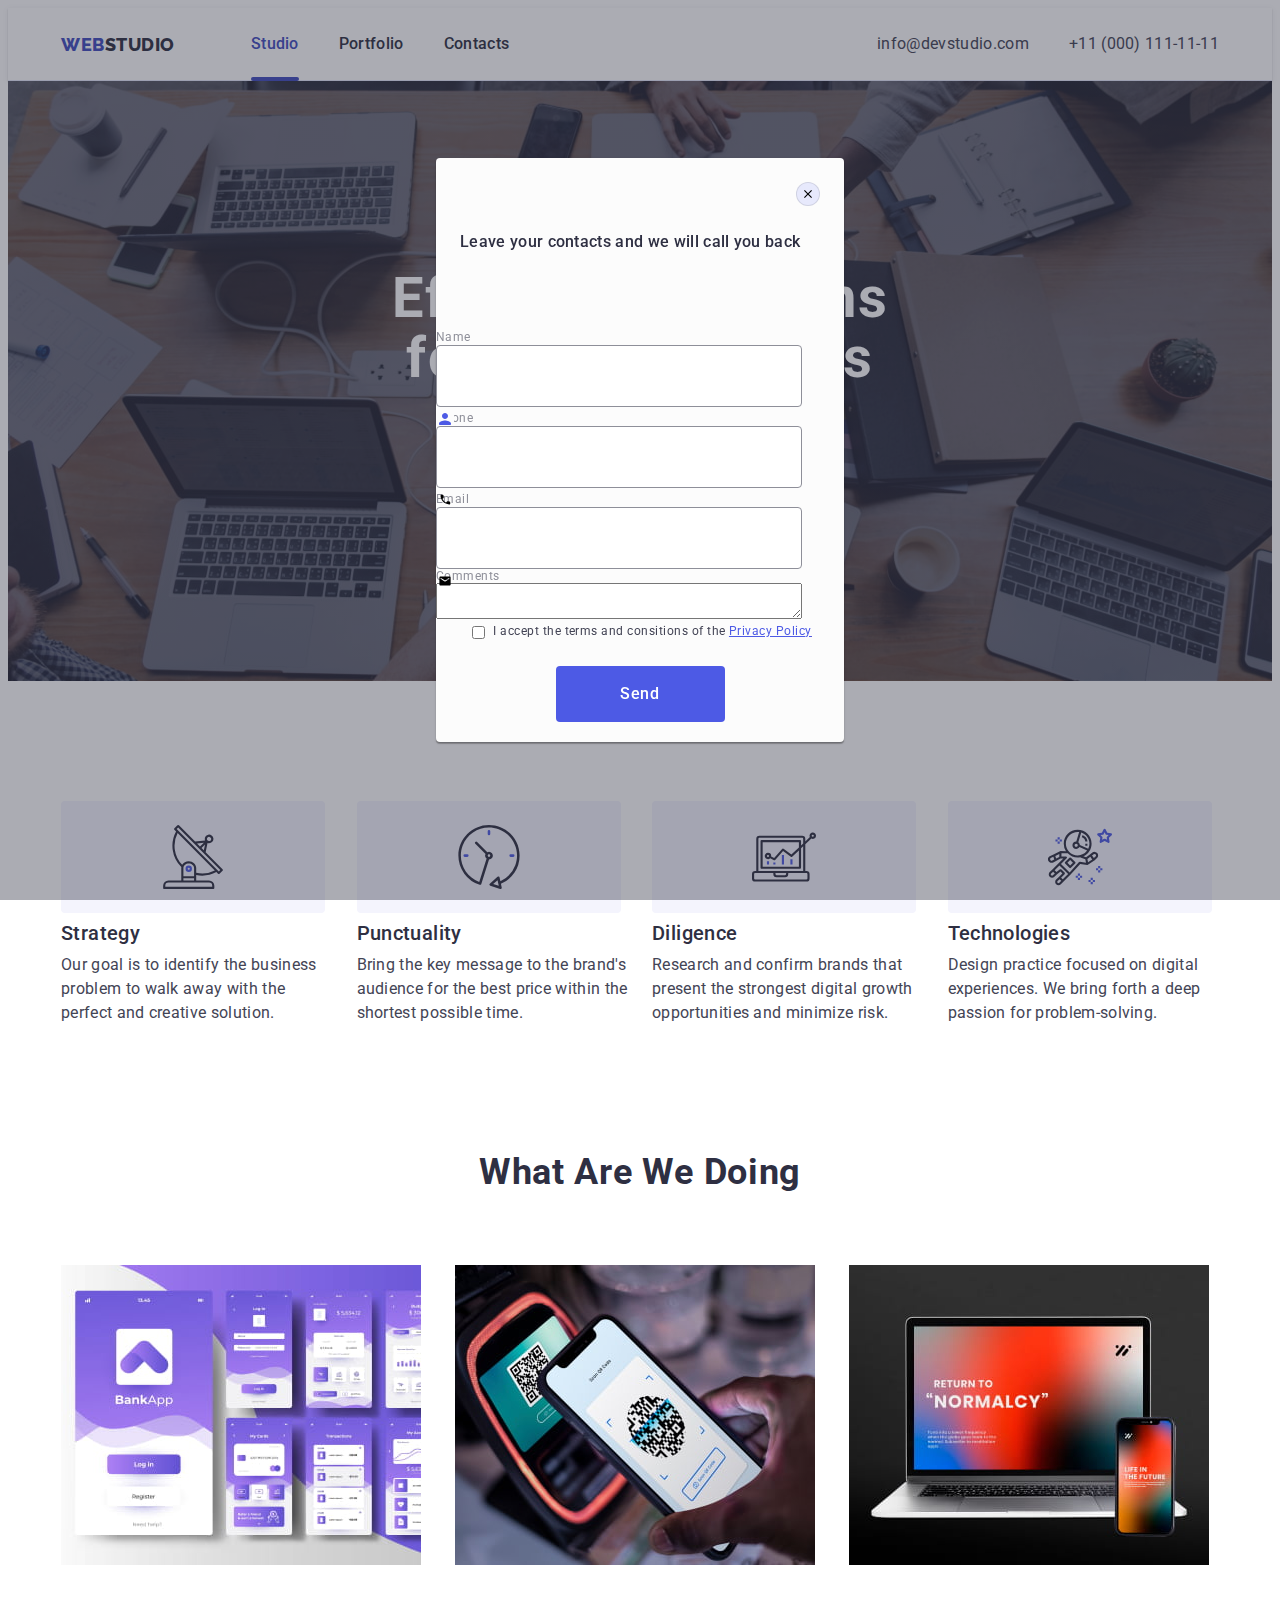
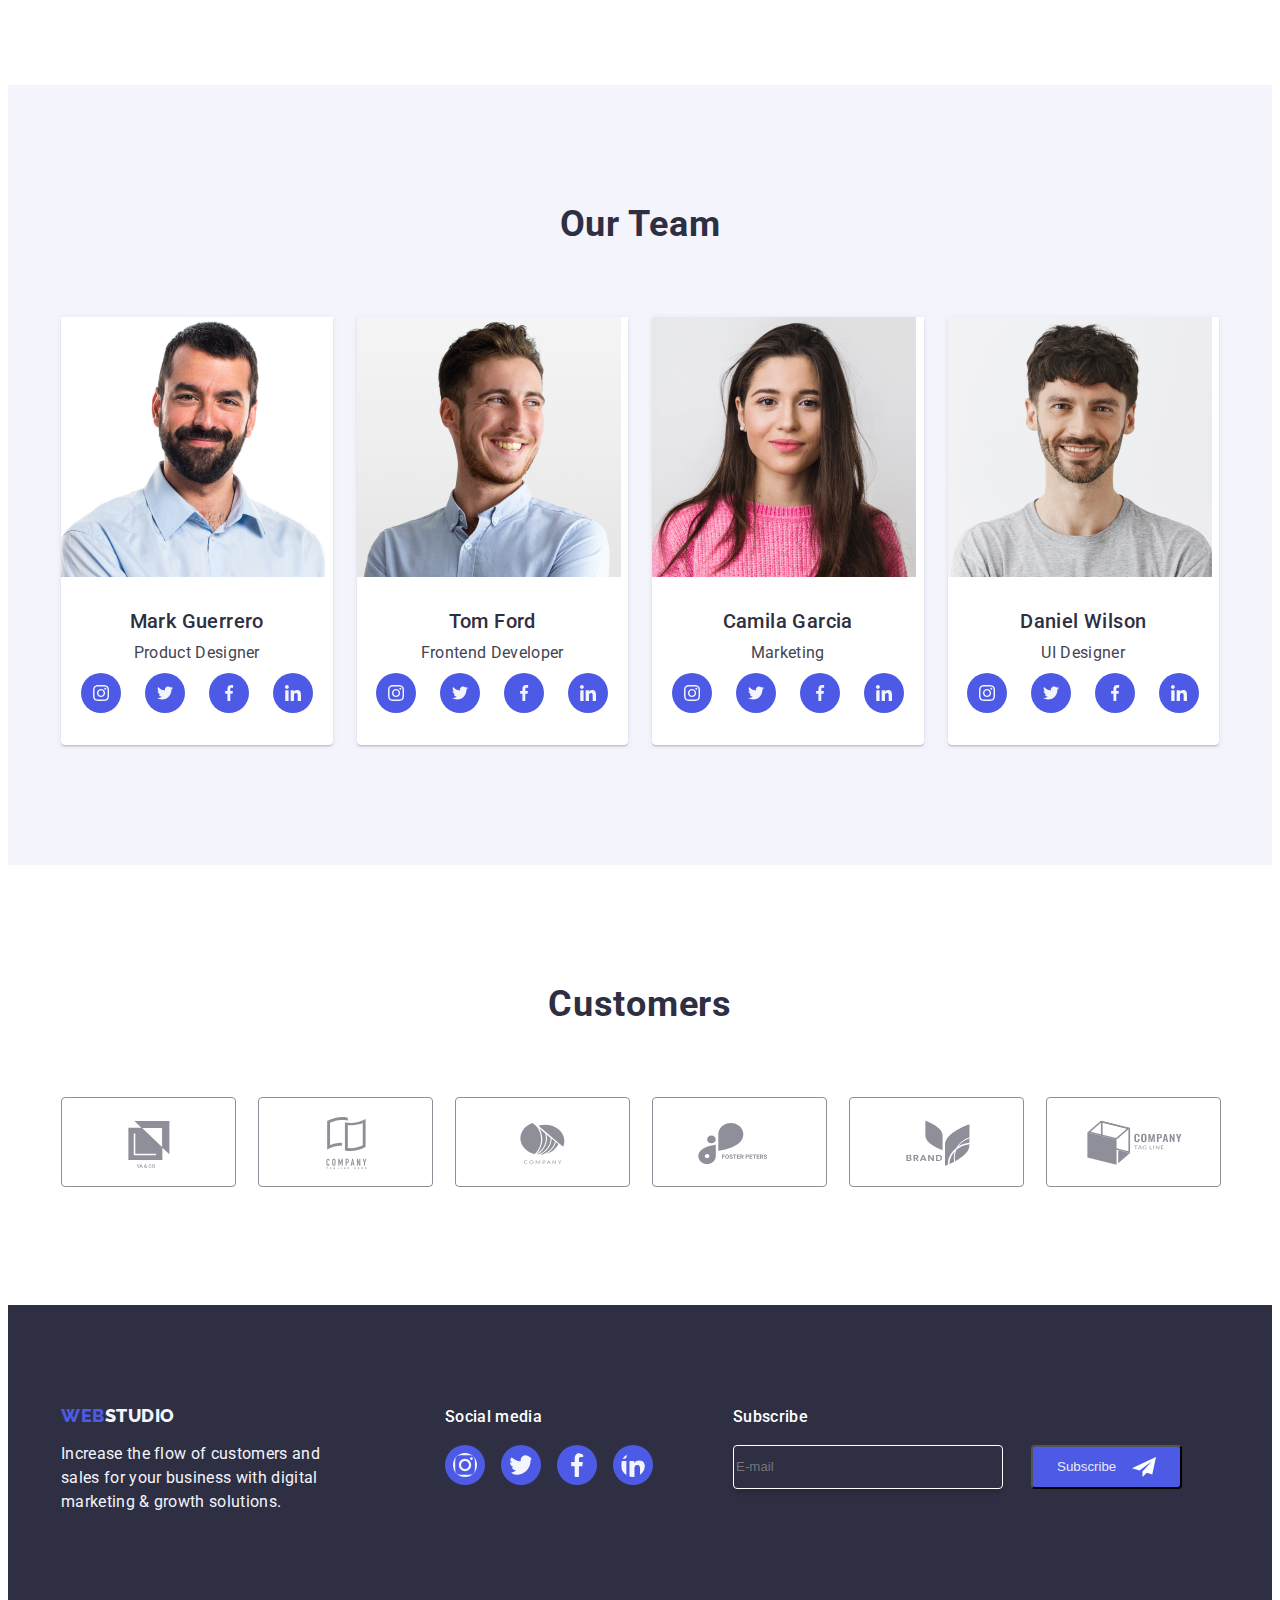
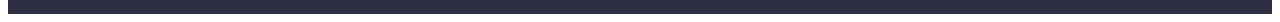
<file: index.html>
<!DOCTYPE html>
<html lang="en">

<head>
    <meta charset="UTF-8">
    <meta name="viewport" content="width=device-width, initial-scale=1.0">
    <link rel="preconnect" href="https://fonts.googleapis.com">
<link rel="preconnect" href="https://fonts.gstatic.com" crossorigin>
<link href="https://fonts.googleapis.com/css2?family=Raleway:wght@400;800&family=Roboto:wght@400;500&display=swap" rel="stylesheet">
<link rel="stylesheet" href="https://cdnjs.cloudflare.com/ajax/libs/modern-normalize/2.0.0/modern-normalize.min.css" integrity="sha512-4xo8blKMVCiXpTaLzQSLSw3KFOVPWhm/TRtuPVc4WG6kUgjH6J03IBuG7JZPkcWMxJ5huwaBpOpnwYElP/m6wg==" crossorigin="anonymous" referrerpolicy="no-referrer" />
<link rel="stylesheet" href="./styles.css/styles.css">
<title>Index</title>
</head>

<body>
    <!--Header-->
    <header class="headin">
        <div class="first container">
        <nav class="nav">
            <a href="./index.html" class="logo-header link">Web<span class="logospan">Studio</span></a>
            <ul class="menu list">
                <li>
                    <a href="./index.html" class="texthead link current">Studio</a>
                </li>
                <li>
                    <a href="./portfolio.html" class="texthead link">Portfolio</a>
                </li>
                <li>
                    <a href="" class="texthead link">Contacts</a>
                </li>
             
            </ul>
        </nav>
        <address class="adr">
            <ul class="mailtel list">
                <li>
                    <a href="mailto:info@devstudio.com" class="contacts link">info@devstudio.com</a>
                </li>
                <li>
                    <a href="tel:+110001111111" class="contacts link"> +11 (000) 111-11-11</a>
                </li>
            </ul>
        </address>
    </div>
    </header>
    <!--Main-->
    <main>
        <!--Hero image-->
        <section class="main-section">
            <div class="container">
            <h1 class="main-h">Effective Solutions for Your Business</h1>
            <button class="button-list-section" data-modal-open>Order Service</button>
        </div>
        </section>
        <!--Section 2-->
            <section class="secondary section"> 
                <div class="container">
            <h2 class="visually-hidden"> Hidden Text </h2>
            <ul class="secondary-list list">
                <li class="sec-item">
                    <div class="sprite-icons">
                        <svg class="sprite-icons-item" width="64" height="64">
                            <use href="./images/icons.svg#icon-antenna-1"></use>
                        </svg>
                    </div>
                    <h3 class="list-header">Strategy</h3>
                    <p class="secondary-text">Our goal is to identify the business
                        problem to walk away with the perfect and creative solution. </p>
                </li>
                <li class="sec-item">
                    <div class="sprite-icons">
                        <svg class="prite-icons-item" width="64" height="64">
                            <use href="./images/icons.svg#icon-clock-1"></use>
                        </svg>
                    </div>
                    <h3 class="list-header">Punctuality</h3>
                    <p class="secondary-text"> Bring the key message to the brand's audience for the best price within the shortest possible
                        time.</p>
                </li>
                <li class="sec-item">
                    <div class="sprite-icons">
                        <svg class="sprite-icons-item" width="64" height="64">
                            <use href="./images/icons.svg#icon-diagram-1"></use>
                        </svg>
                    </div>
                    <h3 class="list-header">Diligence</h3>
                    <p class="secondary-text">Research and confirm brands that present the strongest digital growth opportunities and minimize
                        risk.</p>
                </li>
                <li class="sec-item">
                    <div class="sprite-icons">
                        <svg class="sprite-icons-item" width="64" height="64">
                            <use href="./images/icons.svg#icon-astronaut-1"></use>
                        </svg>
                    </div>
                    <h3 class="list-header">Technologies</h3>
                    <p class="secondary-text">Design practice focused on digital experiences. We bring forth a deep passion for
                        problem-solving.</p>
                </li>
            </ul>
        </div>
        </section>
        <!--Section 3-->
        <section class="third-section list">
            <div class="container">
            <h2 class="list-wawd-h">What are we doing</h2>
            <ul class="third-list list">
                <li  class="likethis">
                    <img src="./images/img1.jpg" alt="Desktop" width="360" height="300">
                </li>
                <li  class="likethis">
                    <img src="./images/img2.jpg" alt="phone screen" width="360" height="300">
                </li>
                <li  class="likethis">
                    <img src="./images/img3.jpg" alt="phone" width="360" height="300">
                </li>
            </ul>
        </div>
        </section>
    
        <!--Section 4-->
    
        <section class="list-our-team">
            <div class="container">
            <h2 class="list-wawd-h"> Our Team</h2>
            <ul class="fourth-section list">
                <li class="testing ">
                    <img class= "images" src="./images/mark.jpg" alt="Mark" width="264" height="260"> 
                    <div class="people-names">
                    <h3 class="list-header">Mark Guerrero</h3>
                    <p class="list-p"> Product Designer</p>
                    <ul class="social-media-list list">
                        <li class="social-media-item"><a href="" class="social-media-link">
                            <svg class="our-team-social-media" width="16" height="16">
                                <use  href="./images/icons.svg#icon-instagram" ></use>
                                </svg>
                        </a>
                    </li>
                        <li class="social-media-item"><a href="" class="social-media-link">
                            <svg class="our-team-social-media"  width="16" height="16">
                                <use href="./images/icons.svg#icon-twitter">
                                </use>
                            </svg>
                        </a>
                    </li>
                        <li class="social-media-item"><a href="" class="social-media-link">
                            <svg class="our-team-social-media"  width="16" height="16">
                                <use href="./images/icons.svg#icon-facebook">
                                </use>
                            </svg>
                        </a>
                    </li>
                        <li class="social-media-item"><a href="" class="social-media-link">
                            <svg class="our-team-social-media"  width="16" height="16">
                                <use href="./images/icons.svg#icon-linkedin">
                                </use>
                            </svg>
                        </a>
                    </li>
                    </ul>
                    </div>

                <li class="testing ">
                   
                    <img class= "images" src="./images/tom.jpg" alt="Tom" width="264" height="260"> 
                    <div class="people-names">
                    <h3 class="list-header">Tom Ford</h3>
                    <p class="list-p">Frontend Developer</p>
                    <ul class="social-media-list list">
                        <li class="social-media-item"><a href="" class="social-media-link">
                            <svg class="our-team-social-media" width="16" height="16">
                                <use  href="./images/icons.svg#icon-instagram" ></use>
                                </svg>
                        </a></li>
                        <li class="social-media-item"><a href="" class="social-media-link">
                            <svg class="our-team-social-media"  width="16" height="16">
                                <use href="./images/icons.svg#icon-twitter">
                                </use>
                            </svg>
                        </a></li>
                        <li class="social-media-item"><a href="" class="social-media-link">
                            <svg class="our-team-social-media"  width="16" height="16">
                                <use href="./images/icons.svg#icon-facebook">
                                </use>
                            </svg>
                        </a></li>
                        <li class="social-media-item"><a href="" class="social-media-link">
                            <svg class="our-team-social-media"  width="16" height="16">
                                <use href="./images/icons.svg#icon-linkedin">
                                </use>
                            </svg>
                        </a>
                    </li>
                    </ul>
                    </div>
                    <!--<img src="/images/our.team2/tom.1.jpg" alt="Tom" width="232" height="52">-->
                </li>
                <li class="testing">
                        <img class= "images" src="./images/camila.jpg" alt="Camila" width="264" height="260"> 
                        <div class="people-names">
                        <h3 class="list-header">Camila Garcia</h3>
                        <p class="list-p">Marketing</p>
                        <ul class="social-media-list list">
                            <li class="social-media-item"><a href="" class="social-media-link">
                                <svg class="our-team-social-media" width="16" height="16">
                                    <use  href="./images/icons.svg#icon-instagram" ></use>
                                    </svg>
                            </a></li>
                            <li class="social-media-item"><a href="" class="social-media-link">
                                <svg class="our-team-social-media"  width="16" height="16">
                                    <use href="./images/icons.svg#icon-twitter">
                                    </use>
                                </svg>
                            </a></li>
                            <li class="social-media-item"><a href="" class="social-media-link">
                                <svg class="our-team-social-media"  width="16" height="16">
                                    <use href="./images/icons.svg#icon-facebook">
                                    </use>
                                </svg>
                            </a></li>
                            <li class="social-media-item"><a href="" class="social-media-link">
                                <svg class="our-team-social-media"  width="16" height="16">
                                    <use href="./images/icons.svg#icon-linkedin">
                                    </use>
                                </svg>
                            </a>
                        </li>
                        </ul>
                        </div>
                
                    <!--<img src="/images/our.team2/camila.1.jpg" alt="Camila" width="232" height="52">-->
                </li>
                <li class="testing">
                    <img class= "images" src="./images/daniel.jpg" alt="Daniel" width="264" height="260"> 
                    <div class="people-names">
                    <h3 class="list-header">Daniel Wilson</h3>
                    <p class="list-p">UI Designer</p>
                    <ul class="social-media-list list">
                        <li class="social-media-item"><a href="" class="social-media-link">
                            <svg class="our-team-social-media" width="16" height="16">
                                <use  href="./images/icons.svg#icon-instagram" ></use>
                                </svg>
                        </a></li>
                        <li class="social-media-item"><a href="" class="social-media-link">
                            <svg class="our-team-social-media"  width="16" height="16">
                                <use href="./images/icons.svg#icon-twitter">
                                </use>
                            </svg>
                        </a></li>
                        <li class="social-media-item"><a href="" class="social-media-link">
                            <svg class="our-team-social-media"  width="16" height="16">
                                <use href="./images/icons.svg#icon-facebook">
                                </use>
                            </svg>
                        </a></li>
                        <li class="social-media-item"><a href="" class="social-media-link">
                            <svg class="our-team-social-media"  width="16" height="16">
                                <use href="./images/icons.svg#icon-linkedin">
                                </use>
                            </svg>
                        </a>
                    </li>
                    </ul>
                    </div>
                    <!--<img src="/images/our.team2/daniel.1.jpg" alt="Daniel" width="232" height="52">-->
                </li>
            </ul>
        </div>
        </section>
        <section class="section">
            <div class="container">
                <h2 class="customers-title">Customers</h2>
                <ul class="customers-list list">
                    <li class="customers-item">
                        <a href="" class="customers-link">
                            <svg class="cutomers-icon" width="104" height="56">
                                <use href="./images/icons.svg#icon-logo"></use>
                            </svg>
                        </a>
                    </li>
                    <li class="customers-item">
                        <a href="" class="customers-link">
                            <svg class="cutomers-icon" width="104" height="56">
                                <use href="./images/icons.svg#icon-Logo1"></use>
                            </svg>  
                        </a>
                    </li>
                    <li class="customers-item">
                        <a href="" class="customers-link">
                            <svg class="cutomers-icon" width="104" height="56">
                                <use href="./images/icons.svg#icon-Logo2"></use>
                            </svg>
                        </a>
                    </li>
                    <li class="customers-item">
                        <a href="" class="customers-link">
                            <svg class="cutomers-icon" width="104" height="56">
                                <use href="./images/icons.svg#icon-Logo3"></use>
                            </svg>
                        </a>
                    </li>
                    <li class="customers-item">
                        <a href="" class="customers-link">
                             <svg class="cutomers-icon" width="104" height="56">
                                <use href="./images/icons.svg#icon-Logo4"></use>
                            </svg>
                        </a>
                    </li>
                    <li class="customers-item">
                        <a href="" class="customers-link">
                            <svg class="cutomers-icon" width="104" height="56">
                                <use href="./images/icons.svg#icon-Logo5"></use>
                            </svg>
                        </a>
                    </li>
                </ul>
            </div>
        </section>
    </main>
    <!--Footer section-->
    <footer class="section-footer">
   
        <div class="footer-media-links container">
        <div class="logoandpara">
            <a href="./index.html" class="link-logo-footer link"> Web<span class="link-logo-studio">Studio</span></a>
            <p class="section-footer-text">Increase the flow of customers and
               sales for your business with digital
               marketing & growth solutions.</p>
        </div>
       <div class="footer-links">
       
            <p class="footerpara">Social media</p>
       
            <ul class="footer-soc-list list">
                <li class="footer-social-media">
                    <a href="" class="footer-soc-link">
                     <svg class="media-item"  width="24" height="24">
                    <use href="./images/icons.svg#icon-instagram">

                    </use>
                </svg>
            </a> 
            </li>
          <li class="footer-social-media">
            <a href="" class="footer-soc-link">
            <svg class="media-item" width="24" height="24">
                <use href="./images/icons.svg#icon-twitter">
                </use>
            </svg>
            </a>
          </li>
            <li class="footer-social-media">
                <a href="" class="footer-soc-link">
                <svg class="media-item" width="24" height="24">
                    <use href="./images/icons.svg#icon-facebook">
                    </use>
                </svg>
                </a>
            </li>
            <li class="footer-social-media">
                <a href="" class="footer-soc-link">
                <svg class="media-item" width="24" height="24">
                    <use href="./images/icons.svg#icon-linkedin">
                    </use>
                </svg>
                </a>
            </li>
            </ul>
        </div>
        <div class="footer-subscribe-form">
            <p class="footer-subs">Subscribe</p>
                <form class="footer-form-subs" name="subscribe_form">
                </form>
                <input class="subs-input" type="email" placeholder="E-mail">
             <button class="form-btn" type="submit">Subscribe
             <svg class="footer-btn-icon" width="24" height="24">
                <use href="./images/icons.svg#icon-subscribe"></use>
             </svg>
            </button>
            </div>
            
        </div>
        </div>


        <!-- modal form -->
    </footer>
    <div class="backdrop" data-modal>
        <div class="modal">
            <button type="button" class="close-btn" data-modal-close>
                <svg class="btn-icon-close" width="8" height="8">
                    <use href="./images/icons.svg#icon-close"></use>
                </svg>
            </button> 
            <p class="form-para">Leave your contacts and we will call you back</p>
            <!-- <form class="modal-form"> -->


          
                <form class="modal-form-name" name="review_form">
                    <div class="entire-form">
              <div class="label-form">
                <label class="form-label" name="user_name">Name</label>
            </div>  
           <div class="modal-form-field">
            <input 
            class="form" 
            type="text" 
            name="name_fomr" 
            required>
           <svg class="modal-form-icon" width="18" height="18">
                <use href="./images/icons.svg#icon-form_name"></use>
            </svg>
        </div>
    </div>
           <div class="entire-form">
            <div class="label-form">
                <label class="form-label" name="user_phone">Phone</label>
            </div> 
           <div class="modal-form-field">
                <input 
                class="form" 
                type="tel" 
                name="user_form" 
                required>
                <svg class="modal-form-icon" width="18" height="18">
                    <use href="./images/icons.svg#icon-form_phone"></use>
                </svg>
           </div>
    </div> 


                    <label class="form-label" name="user_name">Email</label>
                <div class="modal-form-field">
                    <input 
                    class="form" 
                    type="email" 
                    class="form" n
                    ame="user_form" 
                    required>
                    <svg class="modal-form-icon" width="18" height="18">
                        <use href="./images/icons.svg#icon-form_email"></use>
                    </svg>
            </div>
            <div>
                <div class="form-label"><label>Comments</div>
                    <textarea class="textarea" name="comments"  placeholder="Text input">
                    </textarea>
                </label>
                <div class="footeragreement">
                    <input class="checkbox" type="checkbox">
                    <p class="useragreement"> I accept the terms and consitions of the <a href=""><span class="footerspan">Privacy Policy</span>
                    </a></p>
                    
                </div>
            </div>
            <button class="button-list-section" type="submit">Send</button>
        </div>
    </div>
</form>
  

</body>

 
</html>
</file>
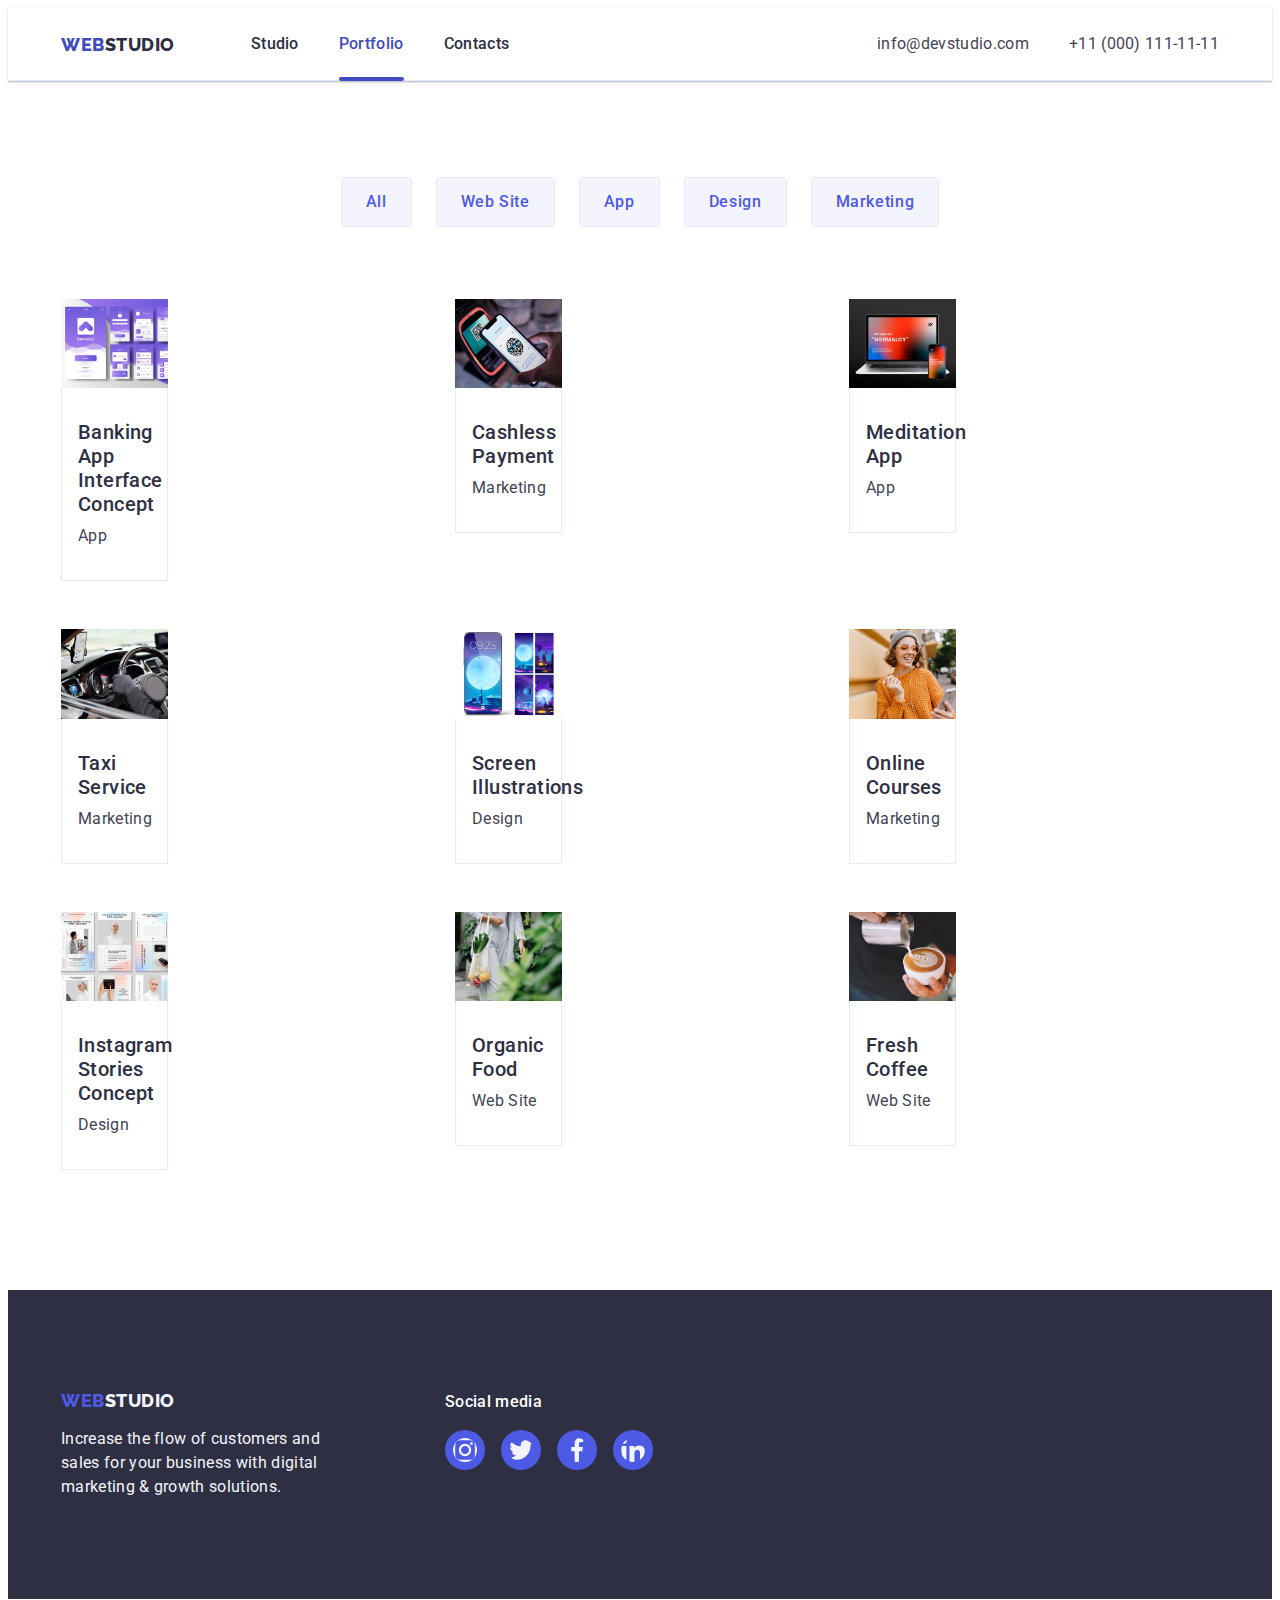
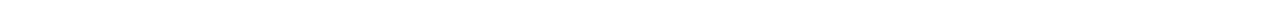
<file: portfolio.html>
<!DOCTYPE html>
<html lang="en">
<head>
    <meta charset="UTF-8">
    <meta name="viewport" content="width=device-width, initial-scale=1.0">
    <link rel="preconnect" href="https://fonts.googleapis.com">
<link rel="preconnect" href="https://fonts.gstatic.com" crossorigin>
<link href="https://fonts.googleapis.com/css2?family=Raleway:wght@400;800&family=Roboto:wght@400;500&display=swap" rel="stylesheet">
<link rel="stylesheet" href="https://cdnjs.cloudflare.com/ajax/libs/modern-normalize/2.0.0/modern-normalize.min.css" integrity="sha512-4xo8blKMVCiXpTaLzQSLSw3KFOVPWhm/TRtuPVc4WG6kUgjH6J03IBuG7JZPkcWMxJ5huwaBpOpnwYElP/m6wg==" crossorigin="anonymous" referrerpolicy="no-referrer" />
    <link rel="stylesheet" href="./styles.css/styles.css">
    <title>Document</title>
</head>
<body>
   
    <header class="headin">
        <div class="first container">
        <nav class="nav">
            <a href="./index.html" class="logo-header link">Web<span class="logospan">Studio</span></a>
            <ul class="menu list">
                <li>
                    <a href="./index.html" class="texthead link">Studio</a>
                </li>
                <li>
                    <a href="./portfolio.html" class="texthead link current">Portfolio</a>
                </li>
                <li>
                    <a href="" class="texthead link">Contacts</a>
                </li>
             
            </ul>
        </nav>
        <address class="adr">
            <ul class="mailtel list">
                <li>
                    <a href="mailto:info@devstudio.com" class="contacts link">info@devstudio.com</a>
                </li>
                <li>
                    <a href="tel:+110001111111" class="contacts link"> +11 (000) 111-11-11</a>
                </li>
            </ul>
        </address>
    </div>
    </header>
    
    <!--Buttons section-->
    <main>
        <section class="project">
            <div class="container">
        <h1 class="visually-hidden">Hiden header</h1>
<ul class="project-button list">
    <li>
        <button type="button" class="knopka"> All </button>
    </li>
    <li>
        <button type="button" class="knopka">Web Site</button>
    </li>
    <li>
        <button type="button" class="knopka">App</button>
    </li>
    <li>
        <button type="button" class="knopka">Design</button>
    </li>
    <li>
        <button type="button" class="knopka">Marketing</button>
    </li>
</ul>
    
    <!--Main Section-->
    <!--<section class="main">-->
    <ul class="fotki list">
        <li class="portpicsitem">
            <a href= "" class="our-services link">
                <div class="portfolia-card-wrap">
            <img src="./images/img1.jpg" alt="Banking" width="360">
            <p class="overlay">
                14 Stylish and User-Friendly App Design Concepts · Task Manager App · Calorie Tracker App · Exotic Fruit Ecommerce App · Cloud Storage App
Cashless Payment
Marketing
            </p>
        </div> 
            <div class="services-type"> 
            <h2 class="list-team-names">
                Banking App Interface Concept
            </h2>
            <p class="list-team-position">
                App
            </p>
                </div>
        </a>
        </li>
        <li class="portpicsitem">
        <a href="" class="our-services link">
            <div class="portfolia-card-wrap">
            <img src="./images/img2.jpg" alt="Cashless" width="360">
            <p class="overlay">
                14 Stylish and User-Friendly App Design Concepts · Task Manager App · Calorie Tracker App · Exotic Fruit Ecommerce App · Cloud Storage App
Cashless Payment
Marketing
            </p>
        </div> 
            <div class="services-type">
            <h2 class="list-team-names">
                Cashless Payment
            </h2>
         <p class="list-team-position">
                 Marketing
         </p>
        </div>
          </a>
          </li>
          <li class="portpicsitem">
         <a href= "" class="our-services link">
            <div class="portfolia-card-wrap">
            <img src="./images/img3.jpg" alt="Maditaion" width="360">
            <p class="overlay">
                14 Stylish and User-Friendly App Design Concepts · Task Manager App · Calorie Tracker App · Exotic Fruit Ecommerce App · Cloud Storage App
Cashless Payment
Marketing
            </p>
        </div> 
            <div class="services-type">
            <h2 class="list-team-names">
                Meditation App
            </h2>
            <p class="list-team-position">
                App
            </p>
            </div>
              </a>
          </li>
        
               <!--</section>
           <main>-->
          <!--Main Section 2-->
          <!--<section>-->
           
         <li class="portpicsitem">
         <a href="" class="our-services link">
            <div class="portfolia-card-wrap">
                    <img src="./images/img4.jpg" alt="Taxi service" width="360">
                    <p class="overlay">
                        14 Stylish and User-Friendly App Design Concepts · Task Manager App · Calorie Tracker App · Exotic Fruit Ecommerce App · Cloud Storage App
        Cashless Payment
        Marketing
                    </p>
                </div> 
                    <div class="services-type ">
                    <h2 class="list-team-names">
                        Taxi Service
                    </h2>
                    <P class="list-team-position">
                        Marketing
                    </P>
                    </div>
                </a>
                </li>
                <li class="portpicsitem">
                    <a href= "" class="our-services link">
                        <div class="portfolia-card-wrap">
                    <img src="./images/img5.jpg" alt="Screen" width="360">
                    <p class="overlay">
                        14 Stylish and User-Friendly App Design Concepts · Task Manager App · Calorie Tracker App · Exotic Fruit Ecommerce App · Cloud Storage App
        Cashless Payment
        Marketing
                    </p>
                </div> 
                    <div class="services-type ">
                    <h2 class="list-team-names">
                        Screen Illustrations
                    </h2>
                    <p class="list-team-position">
                        Design
                    </p>
                    </div>
                </a>
                </li>
                <li class="portpicsitem">
                    <a href= "" class="our-services link">
                        <div class="portfolia-card-wrap">
                    <img src="./images/img6.jpg" alt="Courses" width="360">
                    <p class="overlay">
                        14 Stylish and User-Friendly App Design Concepts · Task Manager App · Calorie Tracker App · Exotic Fruit Ecommerce App · Cloud Storage App
        Cashless Payment
        Marketing
                    </p>
                </div> 
                    <div class="services-type ">
                    <h2 class="list-team-names">
                        Online Courses
                    </h2>
                    <p class="list-team-position">
                        Marketing
                    </p>
                    </div>
                </a>
                </li>
            
          <!-- </section>-->
           <!--Section.3-->
         <!-- <section>-->
            
               <li class="portpicsitem">
                <a href= "" class="our-services link">
                    <div class="portfolia-card-wrap">
                  <img src="./images/img7.jpg" alt="Instagram" width="360">
                  <p class="overlay">
                    14 Stylish and User-Friendly App Design Concepts · Task Manager App · Calorie Tracker App · Exotic Fruit Ecommerce App · Cloud Storage App
    Cashless Payment
    Marketing
                </p>
            </div> 
                  <div class="services-type">
                    <h2 class="list-team-names">
                        Instagram Stories Concept
                    </h2>
                    <p class="list-team-position">
                        Design
                    </p>
                  </div>
                </a>
                </li>
                <li class="portpicsitem">
                    <a href= "" class="our-services link">
                        <div class="portfolia-card-wrap">
                     <img src="./images/img8.jpg" alt="Organic food" width="360">
                     <p class="overlay">
                        14 Stylish and User-Friendly App Design Concepts · Task Manager App · Calorie Tracker App · Exotic Fruit Ecommerce App · Cloud Storage App
        Cashless Payment
        Marketing
                    </p>
                </div> 
                     <div class="services-type ">
                    <h2 class="list-team-names">
                        Organic Food
                    </h2>
                    <p class="list-team-position">
                        Web Site
                    </p>
                     </div>
                </a>
                </li>
                <li class="portpicsitem">
                    <a href= "" class="our-services link">
                        <div class="portfolia-card-wrap">
                  <img src="./images/img9.jpg" alt="Fresh Coffee" width="360">
                  <p class="overlay">
                    14 Stylish and User-Friendly App Design Concepts · Task Manager App · Calorie Tracker App · Exotic Fruit Ecommerce App · Cloud Storage App
    Cashless Payment
    Marketing
                </p>
            </div> 
                  <div class="services-type">
                    <h2 class="list-team-names">
                        Fresh Coffee
                    </h2>
                    <p class="list-team-position">
                        Web Site
                    </p>
                  </div>
                </a>
                </li>
            </ul>
        </div>
        </section>
    </main>
    <footer class="section-footer">

        <div class="footer-media-links container">
        <div class="logoandpara">
        <a href="./index.html" class="link-logo-footer link"> Web<span class="link-logo-studio">Studio</span></a>
        <p class="section-footer-text">Increase the flow of customers and
            sales for your business with digital
            marketing & growth solutions.</p>
        </div>
        
       <div class="footer-links">
        <p class="footerpara">Social media</p>
        <ul class="footer-soc-list list">
            <li class="footer-social-media">
                <a href="" class="footer-soc-link">
                 <svg class="media-item"  width="24" height="24">
                <use href="./images/icons.svg#icon-instagram">

                </use>
            </svg>
        </a> 
        </li>
      <li class="footer-social-media">
        <a href="" class="footer-soc-link">
        <svg class="media-item" width="24" height="24">
            <use href="./images/icons.svg#icon-twitter">
            </use>
        </svg>
        </a>
      </li>
        <li class="footer-social-media">
            <a href="" class="footer-soc-link">
            <svg class="media-item" width="24" height="24">
                <use href="./images/icons.svg#icon-facebook">
                </use>
            </svg>
            </a>
        </li>
        <li class="footer-social-media">
            <a href="" class="footer-soc-link">
            <svg class="media-item" width="24" height="24">
                <use href="./images/icons.svg#icon-linkedin">
                </use>
            </svg>
            </a>
        </li>
        </ul>
    </div>
    </div>
    </footer>
    
</body>
</html>
</file>
<file: styles.css/styles.css>
:root {
    --primary-white-color: #ffffff;
    --classic-background-color: #f4f4fd;
    --primary-fonts: 'Roboto', sans-serif;
    --brand-color: #404bbf;
    --button-color: #4D5AE5;
    --list-link-menu-color: #404bbf;
    --button-color-change: #404BBF;
    --link-header-1-color: #4d5ae5;
    --nav-color: #4d5ae5;
    --portfolio-buttons-color: #F4F4FD;
    --portfolio-font-color: #4d5ae5;
    --timing-function: 250ms cubic-bezier(0.4, 0, 0.2, 1);
}
body {
    font-family: 'Roboto', sans-serif;
    color: #434455;
    background-color: #FFFFFF;
}
h1, h2, h3, h4, h5, h6, p {
    margin: 0;
}

img {
    display: block;
    max-width: 100%;
    height: auto;
}
.link {
    text-decoration: none;
}


.list {
    list-style: none;
  margin: 0;
 padding: 0;

}
.container {
    width: 1158px;
    padding: 0 15px;
    margin-left: auto;
    margin-right: auto;
}
/* header */
.headin {
    border-bottom: 1px solid #e7e9fc;
    box-shadow: 0px 2px 1px rgba(46, 47, 66, 0.08), 0px 1px 1px rgba(46, 47, 66, 0.16), 0px 1px 6px rgba(46, 47, 66, 0.08);
}
.first {
   /* box-shadow: 0px 2px 1px rgba(46, 47, 66, 0.08), 0px 1px 1px rgba(46, 47, 66, 0.16), 0px 1px 6px rgba(46, 47, 66, 0.08) ; */
    display: flex;
}
.nav {
    
    display: flex;
    align-items: center;
}

.logo-header {
 color: #4D5AE5;
 font-size: 18px;
 font-family: Raleway, sans-serif;
 font-weight: 800;
 text-transform: uppercase;
 line-height: calc(21/18);
 letter-spacing: 0.54px;
 margin-right: 76px;
 position: relative;
 color: #404bbf;
}
.logo-header::after{
    position: absolute;
    left: 0;
    bottom: -1px;
    height: 4px;
    background-color: #404bbf;
    border-radius: 2px;
}

.nav-item {
   font-family: 'Raleway', sans-serif;
   font-weight: 800;
   font-size: 18px;
   line-height: 1.17;
   letter-spacing: 0.03em;
   text-transform: uppercase;
   color: var(--link-header-1-color);
   text-decoration: none; 
}

.logospan {
    color: #2e2f42
}


.texthead {
    font-weight: 500;
    font-size: 16px;
    line-height: 1.5;
    letter-spacing: 0.02em;
    color: #2e2f42;
    display: block;
    transition: color var(--timing-function);
    
}
.texthead:hover,
.texthead:focus
 {
  color: #404bbf;  
}

.adr {
    /* box-shadow: 0px 2px 1px rgba(46, 47, 66, 0.08), 0px 1px 1px rgba(46, 47, 66, 0.16), 0px 1px 6px rgba(46, 47, 66, 0.08); */
    font-style: normal;
    margin-left: auto;

}
.contacts {
    font-size: 16px;
    line-height: 1.5;       
    letter-spacing: 0.02em;
    color: #434455;
padding: 24px 0;
display: block;
transition: color var(--timing-function);
    

}
.contacts:hover, .contacts:focus {
    color: #404bbf;
}
.sprite-icons-item {
    justify-content: center;
    align-items: center;
}
.sprite-icons{
    border-radius: 4px;
    margin-bottom: 8px;
    display: flex;
   align-items: center;
   justify-content: center;
    width: 264px;
    height: 112px;
    background-color: #F4F4FD;
}
.main-section {
    margin: 0 auto;
   background-size: cover;
    background-image:url(/images/backgroundimage.jpg);
    background-repeat: no-repeat;
    background-position: center;
    max-width: 1440px;
    background-image: linear-gradient(rgba(46, 47, 66, 0.7), rgba(46, 47, 66, 0.7)), url(/images/backgroundimage.jpg);
}
.nav-header-1 {
    font-style: normal; 
}

.main-h {
    font-size: 56px;
    line-height: 1.07;
    text-align: center;
    letter-spacing: 0.02em;
    color: #ffffff ;
    max-width: 496px;
margin-left: auto;
margin-right: auto;
margin-bottom: 48px;

}


.button-list-section {
    cursor: pointer;
    list-style: none;
    text-align: center;
    background-color: #4d5ae5;
    font-family: 'Roboto', sans-serif;
    font-weight: 500;
    font-size: 16px;
    line-height: 1.5;
    letter-spacing: 0.04em;
    color: #ffffff;
    transition:  background-color var(--timing-function);
}
.button-list-section:hover, .button-list-section:focus {
    background-color: var(--button-color-change);
}


.knopka {
    cursor: pointer;
    font-family: 'Roboto', sans-serif;
    font-weight: 500;
    font-size: 16px;
    line-height: 1.5;
    letter-spacing: 0.04em;
    color: var(--portfolio-font-color);
    background-color: var(--portfolio-buttons-color);
   border: transparent;
}
.knopka:hover, .knopka:focus {
color: #FFFFFF;
background-color: #404BBF;
border-radius: 4px;
box-shadow: 0px 2px 2px 0px rgba(0, 0, 0, 0.12), 0px 2px 1px 0px rgba(0, 0, 0, 0.08), 0px 3px 1px 0px rgba(0, 0, 0, 0.10);
}
.list-section-2{
    list-style: none;
}

.list-header {
    font-weight: 500;
    font-size: 20px;
    line-height: 1.2;
    letter-spacing: 0.02em;
    color: #2e2f42;
   
    margin-bottom: 8px;

}
.list-p {
    margin-bottom: 8px;
    font-size: 16px;
    line-height: 1.5;
    letter-spacing: 0.02em;
    color: #434455;
   

}
.list-wawd {
    list-style: none;
}
.list-wawd-h {
    font-size: 36px;
    line-height: 1.11;
    text-align: center;
    letter-spacing: 0.02em;
    text-transform: capitalize;
    color: #2e2f42;
}
.list-our-team {
    background-color: #F4F4FD;
}
.our-team-social-media{
    fill: #f4f4fd;
}

.social-media-list{
    display: flex;
    justify-content: center;
    align-items: center;
    gap: 24px;
} 
.media-item{
    border-radius: 50%;
    fill: #f4f4fd;
}
.social-media-item{
    width: 40px;
    height: 40px;
}
.social-media-link {
    border-radius: 50%;
    display: flex;
    width: 100%;
    height: 100%;
    justify-content: center;
    align-items: center;
    background-color: #4D5AE5;
    transition:  background-color var(--timing-function) ;
}
.social-media-link:hover, 
.social-media-link:focus {
    background-color: #404BBF;
}
.icon {
    justify-content: center;
    align-items: center;
}
/* customers */
.section {
    padding: 120px 0;
}

.customers-title {
    line-height: 1.11;
 color: #2E2F42;
 font-size: 36px;
 text-transform: capitalize;
 letter-spacing: 0.72px;
 margin-bottom: 72px;
 text-align: center;
}
.customers-list {
    display: flex;
    gap: 24px;

}

.customers-item {
    width: calc((100% - 120px) / 6);
    height: 88px;
}
.customers-link {
    width: 100%;
    height: 100%;
    display: flex;
    justify-content: center;
    align-items: center;
    border: 1px solid #8e8f99;
    color: #8E8F99;
    border-radius: 4px;
    transition: color var(--timing-function), border-color var(--timing-function);
}
.customers-link:hover,
.customers-link:focus{
    color: #404BBF;
    border-color: #404BBF;
}
.cutomers-icon{
fill: currentColor;
}
.footer-soc-link {
    display:flex ;
    background-color:#4D5AE5 ;
    border-radius: 50%;
    width: 100%;
    height: 100%;
    align-items: center;
    justify-content: center;
    transition: background-color var(--timing-function);
}
.footer-soc-link:hover,
.footer-soc-link:focus {
    background-color: #31D0AA;
}


.list {
    list-style: none;
}
.homw {
    text-decoration: none;
    
}
.images {
    background-color: #FFFFFF;
}

.list-team-names {
    list-style: none;
    background-color: #FFFFFF;
    font-weight: 500;
    font-size: 20px;
    line-height: 1.2;
    letter-spacing: 0.02em;
    color: #2e2f42;
}
.list-team-position {
    font-size: 16px;
    line-height: 1.5;
    letter-spacing: 0.02em;
    color: #434455;
}
.section-footer {
    background-color: #2e2f42;
}
.link-logo-studio {
    font-family: 'Raleway', sans-serif;
    font-size: 18px;
    font-weight: 800;
    line-height: 1.17;
    letter-spacing: 0.03em;
    text-transform: uppercase;
    color: #f4f4fd;
    text-decoration: none;
}
.link-logo-footer {
    color: #4d5ae5;
    text-decoration: none;
    font-family: 'Raleway', sans-serif;
    font-size: 18px;
    font-weight: 800;
    line-height: 1.17;
    letter-spacing: 0.03em;
    text-transform: uppercase;
}
.section-footer-text {
    display: flex;
    font-size: 500;
    line-height: 1.5;
    letter-spacing: 0.02em;
    color: #F4F4FD;
}
.footer-media-links {
    display: flex;
    align-items: baseline;
}
.logoandpara{
    margin-right: 120px;
}
.footerpara{
    font-weight: 500;
    font-size: 16px;
    line-height: 1.5;
    letter-spacing: 0.02em;
    color:#FFFFFF;
    margin-bottom: 16px;
}
.footer-social-media{
width: 40px;
height: 40px;

}
.footer-soc-list{
    display: flex;
   gap: 16px;


}

/* modal */

.backdrop {
    position: fixed;
    width: 100%;
    height: 100%;
    top: 0;
    left: 0;
    background-color: rgba(46, 47, 66, 0.4);
    opacity: 1;
    visibility: visible;
    pointer-events: auto;
    transition: opacity var(--timing-function), visibility var(--timing-function);
}
.is-hidden{
opacity: 0;
visibility: hidden;
pointer-events: none;
}
.modal {
    transition: transform 250ms cubic-bezier(0.4, 0, 0.2, 1);
    transform: translate(-50%, -50%) scale(1);
    top: 50%;
    left: 50%;
    position: absolute;
    width: 408px;
    min-height: 584px;
    background-color: #FCFCFC;
    box-shadow: 0px 2px 1px 0px rgba(0, 0, 0, 0.20), 0px 1px 3px 0px rgba(0, 0, 0, 0.12), 0px 1px 1px 0px rgba(0, 0, 0, 0.14); 
    border-radius: 4px;
}

.close-btn {
    transition: background-color 250ms cubic-bezier(0.4, 0, 0.2, 1), border 250ms cubic-bezier(0.4, 0, 0.2, 1);
    display: flex;
    justify-content: center;
    align-items: center;
    padding: 0;
    line-height: 0;
    width: 24px;
    height: 24px;
    border-radius: 50%;
    background-color: #E7E9FC;
    border: 1px solid rgba(0, 0, 0, 0.1);
    cursor: pointer;
    right: 24px;
    top: 24px;
    position: absolute;
}
.close-btn:hover,
.close-btn:focus {
    border: none;
    background-color: #404BBF;
    transition: background-color var(--timing-function);
}
.close-btn:hover .btn-icon-close,
.close-btn:focus .btn-icon-close {
    fill: #FFFFFF;
}
.btn-icon-close {
  transition: fill var(--timing-function);
}

.menu {
    display: flex;
    gap: 40px;
}
.nav-item {
    box-shadow: 0px 2px 1px rgba(46, 47, 66, 0.08), 0px 1px 1px rgba(46, 47, 66, 0.16), 0px 1px 6px rgba(46, 47, 66, 0.08);
    margin-right: 76px;
}
.texthead {
    padding: 24px 0px;
  
}
.current{
position: relative;
color: #404BBF;

}
.current::after{
    left: 0;
    bottom: -1px;
    content: "";
    position: absolute;
    width: 100%;
    height: 4px;
    background-color: #404BBF;
    border-radius: 2px;

}


.mailtel {
    display: flex;
    gap: 40px;
}
.main-section {
    padding-top: 188px;
    padding-bottom: 188px;
}

.button-list-section {
    display: block;
    margin: auto;
    min-width: 169px;
    height: 56px;
    border: none;
    background-color: #4d5ae5;
    border-radius: 4px;
}
.secondary {
    padding: 120px 0;
}
.secondary-text{
    line-height: 24px;
    letter-spacing: 0.32px;
}
.visually-hidden {
    position: absolute;
    width: 1px;
    height: 1px;
    margin: -1px;
    border: 0;
    padding: 0;
    white-space: nowrap;
    clip-path: inset(100%);
    clip: rect(0 0 0 0);
    overflow: hidden;
}

.secondary-list {
    border: 4px;
    margin-bottom: 8px;
    gap: 24px;
    display: flex;
  
    
} 
.our-services{
    display: block;
}
.our-services:hover,
.our-services:focus{
    box-shadow: 0px 1px 6px rgba(46, 47, 66, 0.08), 0px 1px 1px rgba(46, 47, 66, 0.16), 0px 2px 1px rgba(46, 47, 66, 0.08);
    outline: 3px solid red;
}

.sec-item{
    flex-basis: calc((100% - 72px) / 4);
}
.likethis {

    flex-basis: calc((100% - 48px) / 3);
   
}



.third-section {
padding-bottom: 120px;
}

.list-wawd-h {
    margin-bottom: 72px;
}
.third-list {
    margin-left: auto;
    margin-right: auto;
   display: flex;
   gap: 24px;
   justify-content: center;
}
.list-our-team {
    padding: 120px 0;
}
.list-wawd-h {
    margin-bottom: 72px;
}
.fourth-section {
    display: flex;
gap: 24px;
   
}
.testing {
    flex-basis: calc((100% - 72px) / 4);
    border-radius: 0px 0px 4px 4px;
 background-color: #FFFFFF;
 box-shadow: 0px 1px 6px rgba(46, 47, 66, 0.08), 0px 1px 1px rgba(46, 47, 66, 0.16), 0px 2px 1px rgba(46, 47, 66, 0.08);


}
.people-names {
    text-align: center;
    padding: 32px 0;
}

.section-footer {
    padding: 100px 0;
}
.link-logo-footer{
    display: inline-block;
    margin-bottom: 16px;
}
.footer-links {
    align-items: baseline;
    margin-right: 80px;
}
.section-footer-text {
    max-width: 264px;
}
.project {
    padding: 96px 0 120px 0;
}
.project-button {
    display: flex;
    justify-content: center;
    gap: 24px;
    margin-bottom: 72px;
}
.knopka {
    transition: color 250ms cubic-bezier(0.4, 0, 0.2, 1), background-color 250ms cubic-bezier(0.4, 0, 0.2, 1), border-color 250ms cubic-bezier(0.4, 0, 0.2, 1), box-shadow 250ms cubic-bezier(0.4, 0, 0.2, 1);
    padding: 12px 24px;
    border: 1px solid #e7e9fc;
    border-radius: 4px;
}
.knopka:hover {
    border: 1px solid transparent;
}
.knopka:focus{
    border: 1px solid transparent;
}
.fotki {
    display: flex;
    flex-wrap: wrap;
    row-gap: 48px;
    column-gap: 24px;
   
}
.our-services {
    transition: box-shadow 250ms cubic-bezier(0.4, 0, 0.2, 1);
    width: calc((100% - 48px)/3);   
}
.services-type {
    
    padding: 32px 16px;
    border: 1px solid #e7e9fc;
    border-top: none;
}
.list-team-names {
    margin-bottom: 8px;
}
.portpicsitem {
    transition: box-shadow 250ms cubic-bezier(0.4, 0, 0.2, 1);
    flex-basis: calc((100% - 48px) / 3);
}

.overlay {
    color:  #F4F4FD;
    line-height: 24px; /* 150% */
    letter-spacing: 0.32px;
    background-color: #4D5AE5;
    padding: 40px 32px;
    width: 100%;
    height: 100%;
    position: absolute;
    top: 0;
    transform: translateY(100%);
    transition: transform var(--timing-function);
}
.portfolia-card-wrap{
    position: relative;
    overflow: hidden;
}
.our-services:hover .overlay,
.our-services:focus .overlay {
    transform: translateY(0);
}


/* modal form */
.form {
    display: inline-flex;
    position: relative;
    display: block;
    border-radius: 4px;
    border: #8E8F99 solid 1px;
    width: 360px;
    height: 58px;
}
.modal-form-icon{
    position: absolute;
    width: 18px;
    padding: 3px 0px;
    gap: 4px;
}
.form-para{
width: 360px;
height: 24px;
color: #2E2F42;
font-weight: 500;
line-height: 24px; /* 150% */
letter-spacing: 0.32px;
margin: 72px 24px;
}
.form-label {
color: var(--lightslate, #8E8F99);
font-size: 12px;
font-style: normal;
font-weight: 400;
line-height: 14px; 
letter-spacing: 0.48px;
}
.textarea{
    width: 360px; 
}
.useragreement{
    font-size: 12px;
    font-style: normal;
    font-weight: 400;
    line-height: 14px;
    letter-spacing: 0.48px;
}
.footerspan{
    color: var(--iris, #4D5AE5);
    font-family: Roboto;
    font-size: 12px;
    font-style: normal;
    font-weight: 400;
    line-height: 16px;
    letter-spacing: 0.48px;
    text-decoration-line: underline;   
}
.footeragreement{
    display: flex;
    justify-content: center;
    margin-bottom: 24px;
}
.checkbox{
margin-right: 8px;
}
.modal-form-field{
position: relative;
}






/* Footer-form */
.footer-subscribe-form {
  
}
.footer-subs {
    color: var(--white, #FFF);
    font-family: Roboto;
    font-size: 16px;
    font-weight: 500;
    line-height: 24px; /* 150% */
    letter-spacing: 0.32px;
  

}
.footer-form-subs {
  
}
.subs-input {
    margin-right: 24px;
    color: var(--primary-white-color);
    border-radius: 4px;
    border: 1px solid var(--white, #FFF);
    box-shadow: 0px 4px 4px 0px rgba(0, 0, 0, 0.15);    
    background-color: #2E2F42;
    margin-top: 16px;
    width: 264px;
    height: 40px;
    flex-shrink: 0;
}
.form-btn {
display: inline-flex;
color: #e7e9fc;
border-radius: 4px;
background: var(--iris, #4D5AE5);
padding: 8px 24px;
justify-content: center;
align-items: center;
gap: 16px;
}
.placeholder{
    color: var(--white, #FFF);
    font-family: Roboto;
    font-size: 12px;
    font-style: normal;
    font-weight: 400;
    line-height: 24px; /* 200% */
    letter-spacing: 0.48px; 
}
.footer-btn-icon{
    justify-content: center;
    align-items: center;
}
</file>
